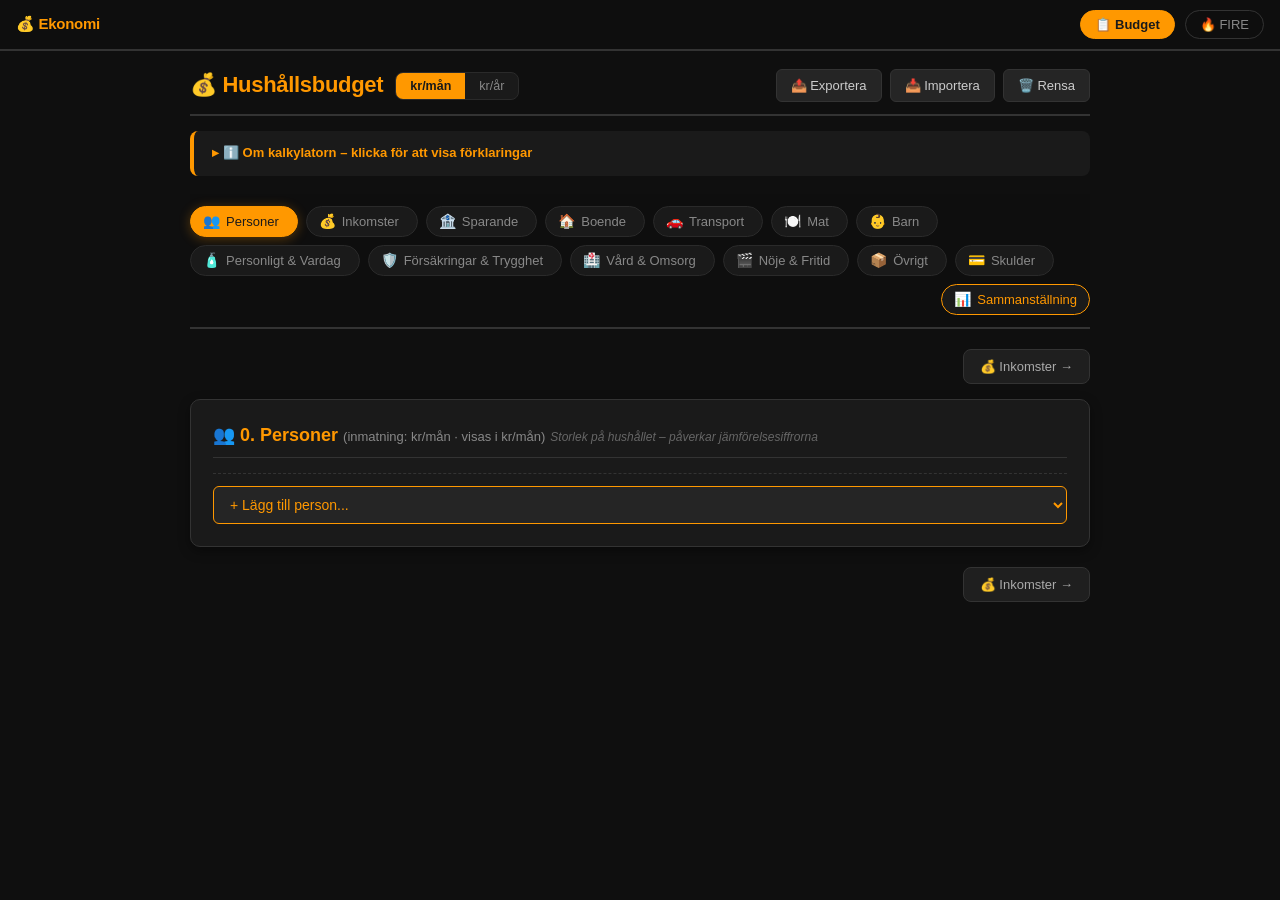
<file: index.html>
<!DOCTYPE html>
<html lang="sv">
<head>
  <meta charset="UTF-8">
  <meta name="viewport" content="width=device-width, initial-scale=1.0">
  
  <!-- Omdirigering till Budget-appen -->
  <meta http-equiv="refresh" content="0; url=./budget/budget.html">
  
  <!-- PWA-inställningar -->
  <link rel="manifest" href="./manifest.json">
  <meta name="theme-color" content="#ff9800">
  
  <!-- Ikoner -->
  <link rel="icon" type="image/png" sizes="192x192" href="./icon/icon-192.png">
  <link rel="icon" type="image/png" sizes="512x512" href="./icon/icon-512.png">
  <link rel="apple-touch-icon" sizes="192x192" href="./icon/icon-192.png">
  
  <title>Ekonomi – laddar...</title>
</head>
<body style="background:#0f0f0f; color:#e0e0e0; font-family:system-ui; text-align:center; padding:60px 20px;">
  <p>Laddar Ekonomi-appen...</p>
  <p style="color:#888; font-size:14px;">
    Om inget händer: <a href="./budget/budget.html">öppna Budget</a>
    eller <a href="./fire/fire.html">öppna FIRE</a>.
  </p>
</body>
</html>
</file>
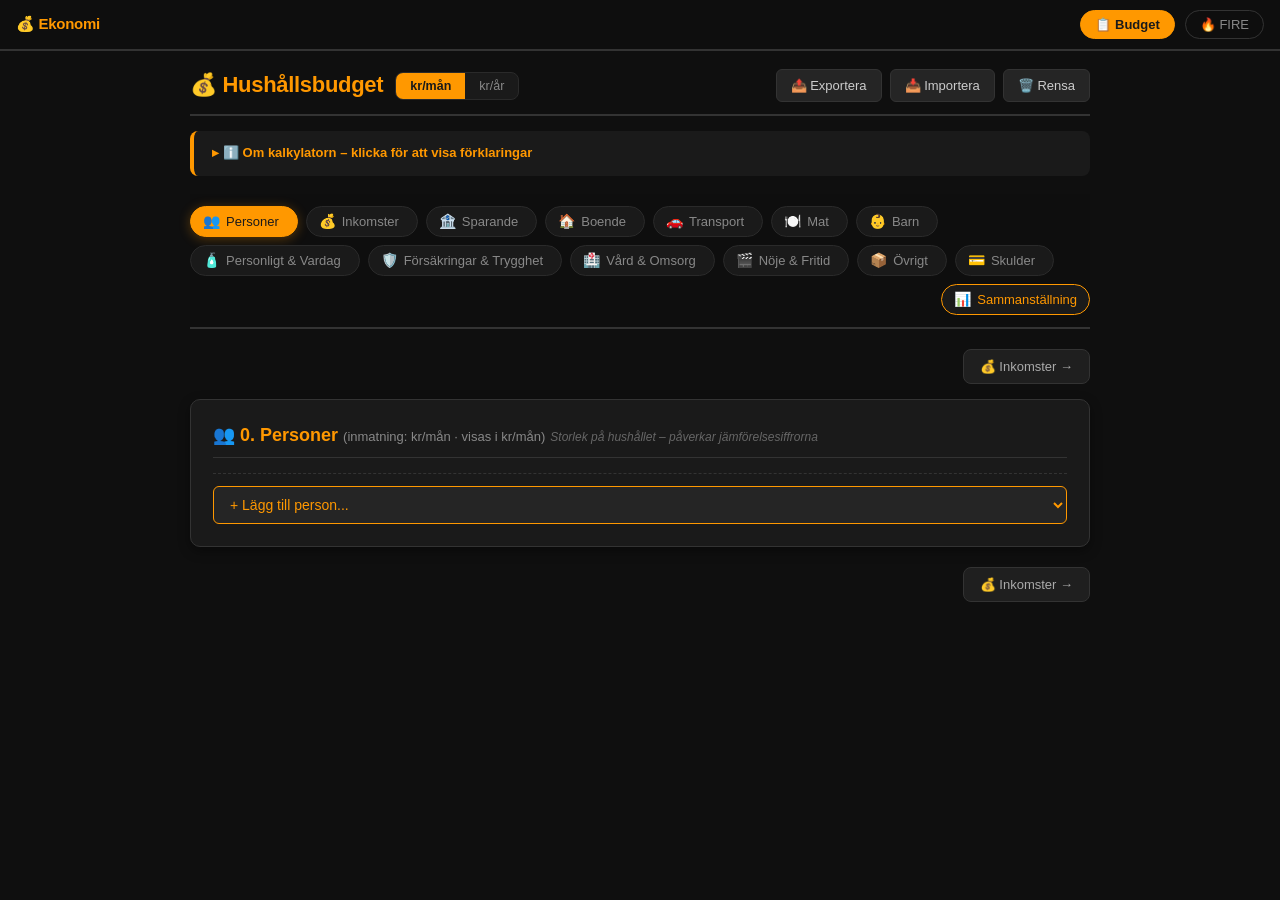
<file: budget/budget.html>
<!DOCTYPE html>
<html lang="sv">
<head>
<meta charset="UTF-8">
<meta name="viewport" content="width=device-width, initial-scale=1.0, viewport-fit=cover">
<title>Budget – Din ekonomiska översikt</title>
<link rel="stylesheet" href="../shared/style.css">

<!-- ─── PWA ─── -->
<link rel="manifest" href="../manifest.json">
<meta name="theme-color" content="#0f0f0f">
<meta name="description" content="Svensk budgetapp med korsvisa sammanställningar, buffertkoll och jämförelse mot SCB, Konsumentverket och Swedbank.">

<!-- ─── Ikoner ─── -->
<link rel="icon" type="image/png" sizes="192x192" href="../icon/icon-192.png">
<link rel="icon" type="image/png" sizes="512x512" href="../icon/icon-512.png">
<link rel="apple-touch-icon" sizes="192x192" href="../icon/icon-192.png">

<!-- ─── iOS-specifikt ─── -->
<meta name="apple-mobile-web-app-capable" content="yes">
<meta name="apple-mobile-web-app-status-bar-style" content="black-translucent">
<meta name="apple-mobile-web-app-title" content="Budget">
<meta name="mobile-web-app-capable" content="yes">

<!-- ─── Misc ─── -->
<meta name="format-detection" content="telephone=no">
</head>
<body>
<div class="save-badge" id="save-badge">💾 Sparat</div>

<div class="container">
  <div class="toolbar">
    <div style="display:flex; align-items:center; gap:12px; flex-wrap:wrap;">
      <span class="toolbar-title">💰 Hushållsbudget</span>
      <div class="view-toggle" id="view-toggle">
        <button data-view-mode="month" class="active" title="Visa belopp per månad">kr/mån</button>
        <button data-view-mode="year" title="Visa belopp per år">kr/år</button>
      </div>
    </div>
    <div style="display:flex; gap:8px;">
      <button class="toolbar-btn" id="export-btn" title="Ladda ner som JSON-fil">📤 Exportera</button>
      <button class="toolbar-btn" id="import-btn" title="Ladda upp sparad JSON-fil">📥 Importera</button>
      <button class="toolbar-btn danger" id="clear-btn" title="Rensa all sparad data">🗑️ Rensa</button>
    </div>
  </div>

<!-- Hopfällbar info-ruta -->
<details class="info-box">
  <summary>ℹ️ Om kalkylatorn – klicka för att visa förklaringar</summary>
  <div class="info-content">
    <strong style="color: #ff9800;">ℹ️ SÅ FUNGERAR APPEN</strong><br>
    • <strong>Flikar:</strong> Varje kategori har en egen flik. Fyll bara i det som gäller ditt hushåll – tomma fält räknas inte med.<br>
    • <strong>Inkomster:</strong> Ange lön i brutto eller netto. Skattesatsen är en uppskattning – justera vid behov.<br>
    • <strong>Boende &amp; bolån:</strong> Bolån hanteras under 💳 Skulder. Ränta och amortering räknas automatiskt in i boendekostnaden.<br>
    • <strong>Barn:</strong> Ange barnets andel av mat och boende i %. Jämförs mot Swedbanks siffror baserat på ålder.<br>
    • <strong>Buffert:</strong> Nuvarande saldo (inte månadssparande). Visas överst i Sparande-fliken.<br>
    • <strong>Korsvisa sammanställningar:</strong> Försäkringar, bilkostnader och abonnemang samlas automatiskt från alla flikar.<br>
    • <strong>Jämförelser:</strong> Din fördelning jämförs mot SCB, Konsumentverket och Swedbank. Källor är klickbara.<br>
    • <strong>Årsvy:</strong> Växla mellan kr/mån och kr/år i verktygsraden. Inmatning sker alltid i kr/mån.<br>
    • <strong>Din data:</strong> Allt sparas lokalt i webbläsaren. Inget skickas någonstans. Använd 📤 Exportera för backup.
  </div>
</details>

  <nav class="section-nav" id="section-nav"></nav>
  <div id="budget-container"></div>
</div>

<script src="../shared/viewbar.js"></script>
<script src="../shared/ageCurve.js"></script>
<script src="data.js"></script>
<script src="calculator.js"></script>
<script src="storage.js"></script>
<script src="render.js"></script>
<script src="summary.js"></script>
<script>
  // ── Initiering ──
  document.getElementById('export-btn').addEventListener('click', exportToFile);
  document.getElementById('import-btn').addEventListener('click', importFromFile);
  document.getElementById('clear-btn').addEventListener('click', clearState);
  loadState();
  renderApp();
  buildViewbar('budget');

  // ── Service Worker ──
  if ('serviceWorker' in navigator) {
    window.addEventListener('load', () => {
      navigator.serviceWorker.register('../sw.js')
        .then((reg) => console.log('[PWA] Service Worker registrerad:', reg.scope))
        .catch((err) => console.warn('[PWA] SW-registrering misslyckades:', err));
    });
  }
</script>
</body>
</html>
</file>
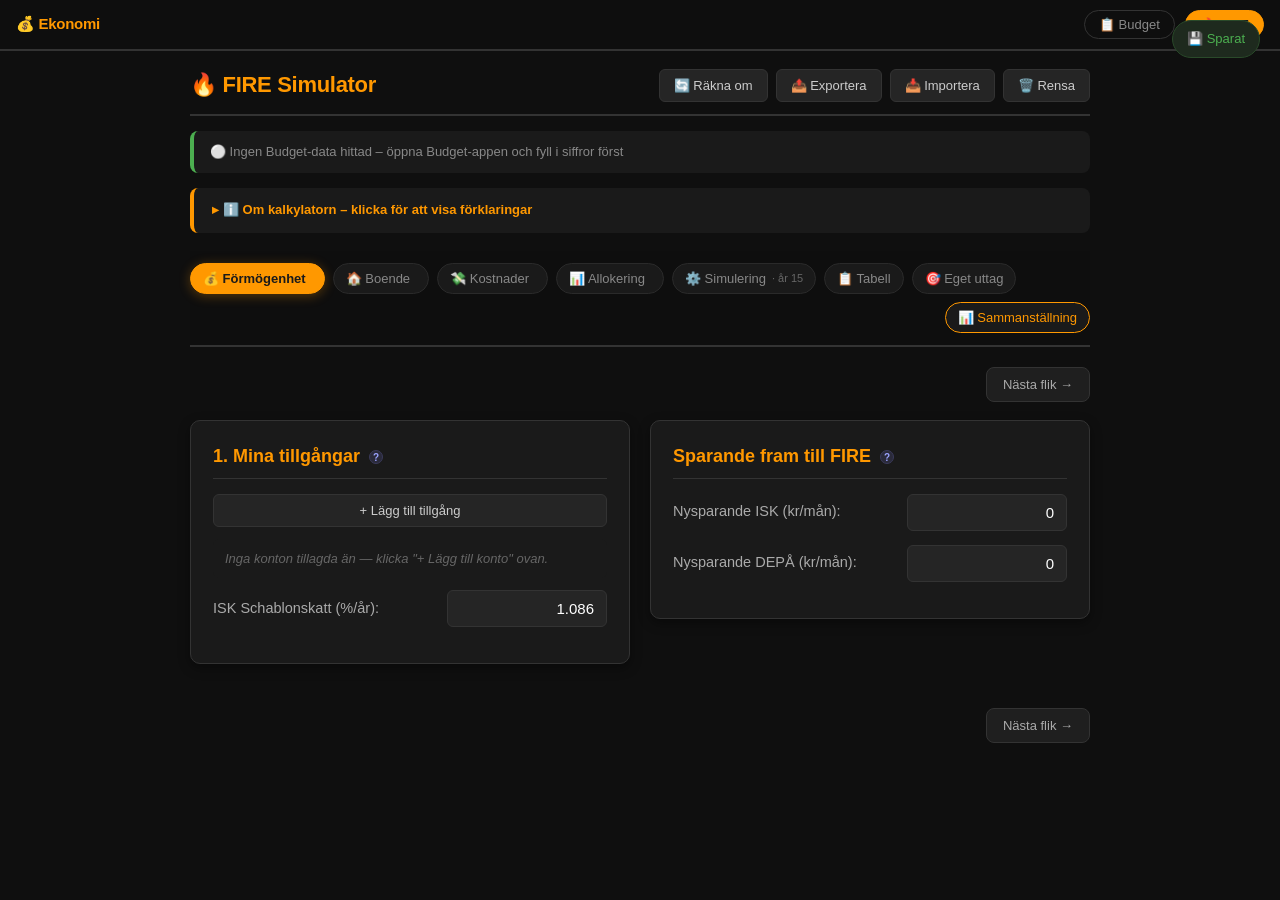
<file: fire/fire.html>
<!DOCTYPE html>
<html lang="sv">
<head>
    <meta charset="UTF-8">
    <meta name="viewport" content="width=device-width, initial-scale=1.0">
    <title>FIRE Simulator – Dynamisk Ackumuleringsmodell</title>
	<link rel="stylesheet" href="../shared/style.css">
    <link rel="manifest" href="../manifest.json">
    <meta name="theme-color" content="#ff9800">
    <meta name="description" content="Svensk FIRE-kalkylator med ISK/Depå-skatt, Monte Carlo och amorteringskrav">
    <link rel="icon" type="image/png" sizes="192x192" href="../icon/icon-192.png">
	<link rel="icon" type="image/png" sizes="512x512" href="../icon/icon-512.png">
	<link rel="apple-touch-icon" sizes="192x192" href="../icon/icon-192.png">
    <meta name="mobile-web-app-capable" content="yes">
    <meta name="apple-mobile-web-app-capable" content="yes">
    <meta name="apple-mobile-web-app-status-bar-style" content="black-translucent">
    <meta name="apple-mobile-web-app-title" content="FIRE Sim">
    <meta name="format-detection" content="telephone=no">
</head>
<body>
<div class="save-badge" id="save-badge">💾 Sparat</div>

<div class="container">

    <!-- ═══════════ TOOLBAR ═══════════ -->
    <div class="toolbar">
        <h1 class="toolbar-title">🔥 FIRE Simulator</h1>
        <div class="toolbar-actions">
            <button id="refresh-btn" class="toolbar-btn" title="Räkna om alla beräkningar">🔄 Räkna om</button>
            <button id="export-btn" class="toolbar-btn" title="Ladda ner som JSON-fil">📤 Exportera</button>
            <button id="import-btn" class="toolbar-btn" title="Ladda upp sparad JSON-fil">📥 Importera</button>
            <button id="reset-btn" class="toolbar-btn danger" title="Rensa all sparad data">🗑️ Rensa</button>
        </div>
    </div>

    <!-- Bridge-status (Budget → FIRE) -->
<div id="bridge-bar" class="bridge-bar"></div>

<!-- Hopfällbar info-ruta -->
<details class="info-box">
        <summary>ℹ️ Om kalkylatorn – klicka för att visa förklaringar</summary>
        <div class="info-content">
            <strong style="color: #ff9800;">ℹ️ OM KALKYLATORN</strong><br>
            • <strong>ISK-skatt:</strong> Årlig schablonskatt (procentsatsen du själv anger) på hela ISK-värdet. Skatten dras en gång per år från ISK-kontot.<br>
            • <strong>Depåskatt:</strong> 30% vinstskatt vid försäljning. Kalkylatorn använder ditt angivna <strong>Depå Inköpspris</strong> för att beräkna vinsten. Vid uttag säljs proportionerligt av innehavet – det vill säga samma andel av dina ursprungliga inköp säljs som andelen av totala värdet du tar ut. Detta kallas genomsnittsmetoden och är den metod Skatteverket godkänner när man inte kan spåra exakt vilka inköp som sålts (FIFO).<br>
            • <strong>Uttagsfördelning i FIRE:</strong> När uttag börjar sker de <strong>proportionerligt mot kontornas aktuella saldo</strong> – inte 50/50. Om ISK är 60 % och Depå 40 % av portföljen vid FIRE, tas 60 % av uttagsbehovet från ISK och 40 % från Depå. Fördelningen räknas om varje år baserat på saldona.<br>
            • <strong>Inkludera husets nettoegendom:</strong> När den är ikryssad visas husets värde (efter skulder) i din totala förmögenhet. ⚠️ <strong>OBS!</strong> Huset påverkar INTE ditt FIRE-uttag – du kan inte leva på huset. Det visas endast för att ge en komplett bild av din totala förmögenhet. Uttagen baseras enbart på din portfölj (ISK + Depå).<br>
            • <strong>Amortering:</strong> Du kan välja mellan två lägen:<br>
            &nbsp;&nbsp;&nbsp;➜ <span style="color:#4caf50;">Fast amortering (standard):</span> Använder den månadsamortering du själv fyllt i. Samma belopp amorteras varje månad under hela simuleringen.<br>
            &nbsp;&nbsp;&nbsp;➜ <span style="color:#ffaa44;">Svenska amorteringskrav (bocka i):</span> Amorteringen styrs automatiskt av belåningsgraden enligt Finansinspektionens regler:<br>
            &nbsp;&nbsp;&nbsp;&nbsp;&nbsp;&nbsp;🔹 Lån över 70% av bostadens värde: <strong>2%</strong> av lånebeloppet per år<br>
            &nbsp;&nbsp;&nbsp;&nbsp;&nbsp;&nbsp;🔹 Lån mellan 50-70%: <strong>1%</strong> av lånebeloppet per år<br>
            &nbsp;&nbsp;&nbsp;&nbsp;&nbsp;&nbsp;🔹 Lån under 50%: <strong>0%</strong> (inget lagstadgat krav)<br>
            • <strong>Avkastningsmodell:</strong> Den deterministiska simuleringen använder <strong>medelvärdet</strong> mellan aritmetisk och geometrisk avkastning. Geometrisk avkastning (μ − σ²/2) är den realistiska medianbanan över tid vid sammansatt tillväxt, men blir för konservativ för portföljer med hög volatilitet. Medelvärdet ger en balanserad uppskattning. I portföljsammanställningen visas både aritmetisk och geometrisk i parentes.<br>
            • <strong>Monte Carlo:</strong> Simulerar upp till <strong>200 framtida scenarier</strong> (50 om svenska amorteringskrav är aktiverat). <strong>Så här räknas resultatet fram:</strong><br>
            &nbsp;&nbsp;&nbsp;➜ Varje simulering körs år för år. ISK och Depå använder <strong>samma marknadsfaktor</strong> varje år – i ett bra år går båda upp, i ett dåligt år går båda ner.<br>
            &nbsp;&nbsp;&nbsp;➜ Efter alla simuleringar sorteras de per år och de <strong>10 % lägsta + 10 % högsta</strong> kastas bort. Medelvärdet av de mittersta <strong>80 %</strong> används som årets värde.<br>
            &nbsp;&nbsp;&nbsp;➜ ISK, Depå och deras kostnadsbas hämtas från <strong>exakt samma simuleringar</strong> som valdes för totalen. Detta garanterar att <strong>ISK + Depå = Total</strong> för varje år.<br>
            &nbsp;&nbsp;&nbsp;➜ Resultatet är en <strong>jämn, representativ bana</strong> som ligger nära medianen. Tabellen visar alltså inte en enskild slumpmässig simulering, utan ett trimmat genomsnitt över många scenarier.<br>
            • <strong>FIRE-start:</strong> Året du anger under "Byte till FIRE efter år". Då slutar sparandet och uttagen börjar baserat på dina levnadskostnader + ränta + amortering + skatt. <strong>Portföljens allokering är densamma före och efter FIRE</strong> – du behåller samma fördelning mellan tillgångar i båda faserna.<br>
            • <strong>Uttagsfrekvens:</strong> Tabellens sista kolumn visar uttaget som procent av portföljvärdet vid årets början. <span style="color:#4caf50;">≤ 4,5 % = hållbart enligt 4%-regeln</span>, <span style="color:#ffaa44;">4,5–6 % = kräver högre avkastning</span>, <span style="color:#ff6b6b;">&gt; 6 % = riskabelt</span>.<br>
            • <strong>Nominella vs reala belopp:</strong> Kassaflödesboxen visar belopp i <strong>nominella</strong> kronor (faktiska kronor vid den tidpunkten) med <strong>reala</strong> belopp i parentes (dagens köpkraft). I tabellen visas portföljvärde och total förmögenhet i <strong>reala</strong> kronor, medan återstående lån och årlig belastning visas i <strong>nominella</strong> kronor.
        </div>
    </details>

    <!-- Sticky flik-navigation -->
    <nav class="section-nav" id="section-nav" aria-label="Sektioner">
		<button class="nav-pill active" data-tab="formogenhet">💰 Förmögenhet</button>
		<button class="nav-pill" data-tab="boende">🏠 Boende</button>
		<button class="nav-pill" data-tab="kostnader">💸 Kostnader</button>
		<button class="nav-pill" data-tab="allokering">📊 Allokering</button>
		<button class="nav-pill" data-tab="simulering">⚙️ Simulering</button>
		<button class="nav-pill" data-tab="tabell">📋 Tabell</button>
        <button class="nav-pill" data-tab="eget-uttag">🎯 Eget uttag</button>
        <button class="nav-pill summary-pill" data-tab="sammanstallning">📊 Sammanställning</button>
	</nav>

    <main class="tab-content">

        <!-- ═══════════ FLIK: FÖRMÖGENHET ═══════════ -->
        <section class="tab-panel active" id="tab-formogenhet">
            <div class="section-nav-buttons top">
                <span></span>
                <button class="section-nav-btn" data-nav="next">Nästa flik →</button>
            </div>

            <div class="card-grid two-col">
<div class="card">
    <h2>1. Mina tillgångar <span class="q-icon" data-tooltip-field="accounts">?</span></h2>

    <div class="accounts-list" id="accounts-list"></div>

    <button type="button" class="toolbar-btn" id="add-account-btn" style="width:100%; margin-bottom:12px;">+ Lägg till tillgång</button>

    <div id="accounts-summary" style="margin-bottom:12px; padding:10px 12px; background:#1a1a1a; border-radius:6px;"></div>

    <div class="form-group"><label>ISK Schablonskatt (%/år):</label><input type="text" inputmode="decimal" id="isk-tax" value="1.086"></div>

    <!-- Dolda fält – dessa läses av FireCalc -->
    <input type="hidden" id="isk-balance" value="0">
    <input type="hidden" id="depa-value" value="0">
    <input type="hidden" id="depa-cost" value="0">
    <input type="hidden" id="other-assets" value="0">
</div>
                <div class="card">
                    <h2>Sparande fram till FIRE <span class="q-icon" data-tooltip-field="save-isk">?</span></h2>
                    <div class="form-group"><label>Nysparande ISK (kr/mån):</label><input type="text" inputmode="decimal" id="save-isk" value="0"></div>
                    <div class="form-group"><label>Nysparande DEPÅ (kr/mån):</label><input type="text" inputmode="decimal" id="save-depa" value="0"></div>
                </div>
            </div>

            <div class="section-nav-buttons bottom">
                <span></span>
                <button class="section-nav-btn" data-nav="next">Nästa flik →</button>
            </div>
        </section>

        <!-- ═══════════ FLIK: BOENDE ═══════════ -->
        <section class="tab-panel" id="tab-boende">
            <div class="section-nav-buttons top">
                <button class="section-nav-btn" data-nav="prev">← Föregående flik</button>
                <button class="section-nav-btn" data-nav="next">Nästa flik →</button>
            </div>

            <div class="card">
                <h2>2. Boende <span class="q-icon" data-tooltip-field="mortgage-debt">?</span></h2>
                <div class="form-group"><label>Husets marknadsvärde (kr):</label><input type="text" inputmode="decimal" id="house-value" value="0"></div>
                <div class="form-group"><label>Bolåneskuld (kr):</label><input type="text" inputmode="decimal" id="mortgage-debt" value="0"></div>
                <div class="form-group"><label>Räntesats (%):</label><input type="text" inputmode="decimal" id="interest-rate" value="3.5"></div>
                <div class="form-group"><label>Månadsamortering (kr/mån):</label><input type="text" inputmode="decimal" id="amortization" value="0"></div>
                <div class="form-group"><label>Förväntad husvärdeökning (%/år):</label><input type="text" inputmode="decimal" id="house-appreciation" value="1.0"></div>
            </div>

            <div class="section-nav-buttons bottom">
                <button class="section-nav-btn" data-nav="prev">← Föregående flik</button>
                <button class="section-nav-btn" data-nav="next">Nästa flik →</button>
            </div>
        </section>

        <!-- ═══════════ FLIK: KOSTNADER ═══════════ -->
        <section class="tab-panel" id="tab-kostnader">
            <div class="section-nav-buttons top">
                <button class="section-nav-btn" data-nav="prev">← Föregående flik</button>
                <button class="section-nav-btn" data-nav="next">Nästa flik →</button>
            </div>

            <div class="card">
                <h2>3. Månadskostnader</h2>
                <div class="form-group"><label>Fasta kostnader (kr/mån) <span class="q-icon" data-tooltip-field="fixed-costs">?</span>:</label><input type="text" inputmode="decimal" id="fixed-costs" value="0"></div>
                <div class="form-group"><label>Rörliga kostnader (kr/mån) <span class="q-icon" data-tooltip-field="variable-costs">?</span>:</label><input type="text" inputmode="decimal" id="variable-costs" value="0"></div>
                <div class="form-group"><label>Husdrift (kr/mån) <span class="q-icon" data-tooltip-field="house-upkeep">?</span>:</label>	<input type="text" inputmode="decimal" id="house-upkeep" value="0"></div>
				<div class="form-group"><label>Övrigt (kr/mån):</label><input type="text" inputmode="decimal" id="other-costs" value="0"></div>
                <div class="form-group"><label>Inflation (%/år):</label><input type="text" inputmode="decimal" id="inflation" value="2.5"></div>
            </div>

            <div class="section-nav-buttons bottom">
                <button class="section-nav-btn" data-nav="prev">← Föregående flik</button>
                <button class="section-nav-btn" data-nav="next">Nästa flik →</button>
            </div>
        </section>

        <!-- ═══════════ FLIK: ALLOKERING ═══════════ -->
        <section class="tab-panel" id="tab-allokering">
            <div class="section-nav-buttons top">
                <button class="section-nav-btn" data-nav="prev">← Föregående flik</button>
                <button class="section-nav-btn" data-nav="next">Nästa flik →</button>
            </div>

            <section class="card tall-card" id="allocation-card">
                <h2>4. Tillgångsallokering</h2>
                <!-- renderAssets() fyller denna -->
            </section>

            <div class="section-nav-buttons bottom">
                <button class="section-nav-btn" data-nav="prev">← Föregående flik</button>
                <button class="section-nav-btn" data-nav="next">Nästa flik →</button>
            </div>
        </section>

        <!-- ═══════════ FLIK: SIMULERING ═══════════ -->
        <section class="tab-panel" id="tab-simulering">
            <div class="section-nav-buttons top">
                <button class="section-nav-btn" data-nav="prev">← Föregående flik</button>
                <button class="section-nav-btn" data-nav="next">Nästa flik →</button>
            </div>

            <section class="card" id="simulation-settings-card">
                <h2>Simuleringsinställningar</h2>
                <div class="form-group">
                    <label>Antal år att simulera totalt:</label>
                    <input type="text" inputmode="numeric" id="sim-years" value="35" style="width:140px;">
                </div>
                <div class="form-group">
                    <label>Byte till FIRE efter år:</label>
                    <input type="text" inputmode="numeric" id="fire-start-year" value="15" style="width:140px;">
                </div>

                <div class="checkbox-orange">
                    <label><input type="checkbox" id="include-house" checked> Inkludera husets nettoegendom</label>
                </div>
                <div class="checkbox-orange">
                    <label><input type="checkbox" id="monte-carlo"> Aktivera Monte Carlo (<span id="mc-count">200</span> simuleringar)</label>
                </div>
                <div class="checkbox-orange">
                    <label><input type="checkbox" id="amortization-rules"> Svenska amorteringskrav (1-2% baserat på belåningsgrad)</label>
                </div>
				
				<div class="form-group">
					<label>Uttagsstrategi:</label>
					<select id="withdrawal-strategy" style="width:220px;">
						<option value="proportional">Proportionerligt (ISK + Depå)</option>
						<option value="depa_first">Töm Depå först</option>
					</select>
				</div>
            </section>

            <div class="section-nav-buttons bottom">
                <button class="section-nav-btn" data-nav="prev">← Föregående flik</button>
                <button class="section-nav-btn" data-nav="next">Nästa flik →</button>
            </div>
        </section>


        <!-- ═══════════ FLIK: RESULTAT ═══════════ -->
        <section class="tab-panel" id="tab-tabell">
            <div class="section-nav-buttons top">
                <button class="section-nav-btn" data-nav="prev">← Föregående flik</button>
                <button class="section-nav-btn" data-nav="next">Nästa flik →</button>
            </div>

            <section class="card" id="fire-table-card">
    <h2>Simuleringsresultat</h2>
    <div id="fire-table-summary" style="margin-bottom:16px; padding:14px 16px; background:#1f1f1f; border-left:3px solid var(--accent); border-radius:6px;"></div>
    <div style="overflow-x:auto;">
                    <table id="fire-table">
                        <thead>
                            <tr>
                                <th>År</th>
                                <th>Fas</th>
                                <th>Portföljvärde (real)</th>
                                <th>Total Förmögenhet (real)</th>
                                <th>Återstående Lån</th>
                                <th>Årlig belastning<br><span style="font-size:10px; color:#888;">(uttag + skatt, nominellt)</span></th>
                                <th>Uttagsfrekvens<br><span style="font-size:10px; color:#888;">(uttag / portfölj)</span></th>
                            </tr>
                        </thead>
                        <tbody id="fire-table-body"></tbody>
                    </table>
                </div>
            </section>

            <div class="section-nav-buttons bottom">
                <button class="section-nav-btn" data-nav="prev">← Föregående flik</button>
                <button class="section-nav-btn" data-nav="next">Nästa flik →</button>
            </div>
        </section>


		        <!-- ═══════════ FLIK: EGET UTTAG ═══════════ -->
        <section class="tab-panel" id="tab-eget-uttag">
            <div class="section-nav-buttons top">
                <button class="section-nav-btn" data-nav="prev">← Föregående flik</button>
                <button class="section-nav-btn" data-nav="next">Nästa flik →</button>
            </div>

            <section class="card">
                <h2>🎯 Eget uttag — testa din egen plan</h2>
                <div style="color:#888; font-size:13px; margin-bottom:16px; line-height:1.6;">
                    Fristående what-if-kalkylator. Använder samma portfölj, allokering, skatter och avkastning som huvudkalkylen — men du bestämmer själv hur mycket du vill ta ut och när. Monte Carlo används inte här; tabellen visar en deterministisk bana.
                </div>
                <div class="form-group">
                    <label>Uttag per år (dagens köpkraft):</label>
                    <input type="text" inputmode="decimal" id="cg-amount" value="0" placeholder="t.ex. 300000">
                </div>
                <div class="form-group">
                    <label>Börja ta ut om (antal år från idag):</label>
                    <input type="text" inputmode="numeric" id="cg-start-year" value="15" placeholder="t.ex. 15">
                </div>
                <div id="cg-summary" style="margin-top:16px; padding:14px 16px; background:#1f1f1f; border-left:3px solid var(--accent); border-radius:6px;"></div>
            </section>

            <section class="card" id="cg-table-card">
                <h2>Simulering med eget uttag</h2>
                <div style="overflow-x:auto;">
                    <table id="cg-table">
                        <thead>
                            <tr>
                                <th>År</th>
                                <th>Fas</th>
                                <th>Portföljvärde (real)</th>
                                <th>Total Förmögenhet (real)</th>
                                <th>Återstående Lån</th>
                                <th>Årlig belastning<br><span style="font-size:10px; color:#888;">(uttag, nominellt)</span></th>
                                <th>Uttagsfrekvens<br><span style="font-size:10px; color:#888;">(uttag / portfölj)</span></th>
                            </tr>
                        </thead>
                        <tbody id="cg-table-body"></tbody>
                    </table>
                </div>
            </section>

            <div class="section-nav-buttons bottom">
                <button class="section-nav-btn" data-nav="prev">← Föregående flik</button>
                <button class="section-nav-btn" data-nav="next">Nästa flik →</button>
            </div>
        </section>



        <!-- ═══════════ FLIK: SAMMANSTÄLLNING ═══════════ -->
        <section class="tab-panel" id="tab-sammanstallning">
    <div class="section-nav-buttons top">
        <button class="section-nav-btn" data-nav="prev">← Föregående flik</button>
        <span></span>
    </div>

    <!-- 1. Portföljsammanställning -->
    <section class="card summary-card" id="portfolio-summary-card">
        <h2>📊 Portföljsammanställning</h2>
        <div class="summary-section">
            <div class="summary-heading">📈 VIKTAD AVKASTNING</div>
            <div class="summary-row">Viktad avkastning ISK: <span id="yield-spar-isk" class="green">0%</span></div>
            <div class="summary-row">Viktad avkastning Depå: <span id="yield-spar-depa" class="green">0%</span></div>
            <div class="summary-row">Viktad avkastning totalt: <span id="yield-total-spar" class="green">0%</span></div>
<div id="allocation-warning" style="display:none; margin-top:10px; padding:11px 14px; background:rgba(255,152,0,0.1); border-left:3px solid #ff9800; border-radius:6px; font-size:13px; line-height:1.55; color:#ffcc80;"></div>
<div style="font-size:12px; color:#888; margin-top:6px; line-height:1.5;">
    Simuleringen använder <strong>medelvärdet mellan aritmetisk och geometrisk avkastning</strong> som en balanserad uppskattning.
</div>
        </div>
<div class="summary-section">
    <div class="summary-heading">💰 FÖRMÖGENHETSÖVERSIKT</div>
    <div class="summary-row">Brutto marknadsvärde portfölj idag: <span id="portfolio-value">0 kr</span></div>
    <div class="summary-row">Eget kapital i huset idag: <span id="house-equity">0 kr</span></div>
    <div class="summary-row">Övriga tillgångar (bil, smycken m.m.): <span id="other-assets-display">0 kr</span></div>
    <div class="summary-row total-row"><strong>TOTAL FÖRMÖGENHET IDAG:</strong> <span id="total-assets" class="total">0 kr</span></div>
</div>
    </section>

    <!-- 2. Kassaflöde -->
    <section class="card" id="fire-cashflow-card">
    <h2 id="cashflow-heading">📈 Kassaflödesbehov per år under ÅR 1 i FIRE</h2>
    <div id="cashflow-content">Uppdateras automatiskt...</div>
</section>

    <!-- 3. Motivation -->
    <section class="card" id="motivation-card">
        <h2>💡 Din ekonomiska resa – motivation &amp; milstolpar</h2>
        <div id="motivation-cards"></div>
    </section>

    <div class="section-nav-buttons bottom">
        <button class="section-nav-btn" data-nav="prev">← Föregående flik</button>
        <span></span>
    </div>
</section>

    </main>
</div>

<script src="../shared/viewbar.js"></script>
<script src="../shared/ageCurve.js"></script>
<script src="../budget/data.js"></script>
<script src="assets_data.js"></script>
<script src="assets_manager.js"></script>
<script src="fire_calculator.js"></script>
<script src="fire_storage.js"></script>
<script src="fire_accounts.js"></script>
<script src="motivation.js"></script>
<script src="tabs.js"></script>
<script src="bridge.js"></script>
<script src="custom_goal.js"></script>
<script src="compare.js"></script>
<script src="compare_housing.js"></script>
<script src="compare_networth.js"></script>

<script>
    document.addEventListener('DOMContentLoaded', () => {
        buildViewbar('fire');
    });

    if ('serviceWorker' in navigator) {
        window.addEventListener('load', () => {
            navigator.serviceWorker.register('../sw.js')
                .then((reg) => console.log('SW registrerad:', reg.scope))
                .catch((err) => console.warn('SW-registrering misslyckades:', err));
        });
    }
</script>
</body>
</html>
</file>
<file: shared/style.css>
/* ════════════════════════════════════════════════════════════════════
   EKONOMI – gemensam stylesheet för Budget och FIRE
   ════════════════════════════════════════════════════════════════════
   En enda fil för hela appen. Innehåller:
     • Variabler, body, layout
     • Toolbar, viewbar, info-box, save-badge
     • Nav-pills och flik-system
     • Kort, formulär, fält, tabeller
     • Allt specifikt för Budget (item, buffert, jämförelser)
     • Allt specifikt för FIRE (allokering, motivation, kassaflöde)
   ════════════════════════════════════════════════════════════════════ */

/* ═══════════ VARIABLER ═══════════ */
:root {
  --bg: #0f0f0f;
  --card: #1a1a1a;
  --text: #e0e0e0;
  --muted: #aaa;
  --accent: #ff9800;
  --border: #333;
  --input-bg: #252525;
  --success: #4caf50;
  --danger: #ff6b6b;
}

* { box-sizing: border-box; }

body {
  font-family: -apple-system, BlinkMacSystemFont, "Segoe UI", Roboto, Arial, sans-serif;
  background-color: var(--bg);
  color: var(--text);
  margin: 0;
  padding: 20px;
  line-height: 1.5;
}

.container { max-width: 900px; margin: 0 auto; }

/* ═══════════ VIEWBAR (gemensam top-bar) ═══════════ */
.viewbar {
  position: sticky;
  top: 0;
  z-index: 500;
  display: flex;
  align-items: center;
  gap: 10px;
  padding: 10px 16px;
  margin: -20px -20px 18px -20px;
  background: rgba(15, 15, 15, 0.95);
  backdrop-filter: blur(10px);
  -webkit-backdrop-filter: blur(10px);
  border-bottom: 2px solid var(--border);
}
.viewbar-brand {
  color: var(--accent);
  font-weight: 700;
  font-size: 15px;
  margin-right: auto;
  letter-spacing: -0.3px;
}
.viewbar-tab {
  background: transparent;
  border: 1px solid var(--border);
  color: #888;
  padding: 6px 14px;
  border-radius: 20px;
  cursor: pointer;
  font-size: 13px;
  font-family: inherit;
  transition: all 0.15s;
  white-space: nowrap;
}
.viewbar-tab:hover { color: #ccc; border-color: #555; }
.viewbar-tab.active {
  background: var(--accent);
  color: #1a1a1a;
  border-color: var(--accent);
  font-weight: 600;
}

/* ═══════════ TOOLBAR ═══════════ */
.toolbar {
  display: flex;
  justify-content: space-between;
  align-items: center;
  gap: 10px;
  margin-bottom: 15px;
  flex-wrap: wrap;
  padding-bottom: 12px;
  border-bottom: 2px solid var(--border);
}
.toolbar-title {
  color: var(--accent);
  font-size: 22px;
  font-weight: 700;
  margin: 0;
  padding: 0;
  border: none;
  text-align: left;
  letter-spacing: -0.3px;
  flex: 0 0 auto;
  line-height: 1.2;
}
.toolbar-actions {
  display: flex;
  gap: 8px;
  flex-wrap: wrap;
  margin-left: auto;
}
.toolbar-btn {
  background: #252525;
  color: #ccc;
  border: 1px solid var(--border);
  padding: 8px 14px;
  border-radius: 6px;
  cursor: pointer;
  font-size: 13px;
  font-family: inherit;
  transition: all 0.15s;
  white-space: nowrap;
}
.toolbar-btn:hover {
  background: #333;
  border-color: var(--accent);
  color: var(--accent);
}
.toolbar-btn.danger:hover {
  border-color: var(--danger);
  color: var(--danger);
}

/* ═══════════ INFO-BOX ═══════════ */
.info-box {
  background: var(--card);
  border-left: 4px solid var(--accent);
  padding: 12px 18px;
  border-radius: 8px;
  margin-bottom: 18px;
  font-size: 13px;
  line-height: 1.6;
  color: #ccc;
}
.info-box summary {
  cursor: pointer;
  color: var(--accent);
  font-weight: bold;
  user-select: none;
  outline: none;
  list-style: none;
}
.info-box summary::-webkit-details-marker { display: none; }
.info-box summary::before {
  content: "▸ ";
  display: inline-block;
  transition: transform 0.2s;
  margin-right: 4px;
}
.info-box[open] summary::before { transform: rotate(90deg); }
.info-box summary:hover { color: #ffb74d; }
.info-content {
  margin-top: 14px;
  padding-top: 10px;
  border-top: 1px solid var(--border);
  animation: infoFadeIn 0.25s ease-in;
}
@keyframes infoFadeIn {
  from { opacity: 0; transform: translateY(-4px); }
  to   { opacity: 1; transform: translateY(0); }
}

/* ═══════════ SAVE-BADGE ═══════════ */
.save-badge {
  position: fixed;
  top: 20px;
  right: 20px;
  z-index: 1000;
  background: #1e2a1e;
  color: var(--success);
  border: 1px solid #2a4a2a;
  padding: 8px 14px;
  border-radius: 20px;
  font-size: 13px;
  opacity: 0;
  transition: opacity 0.3s;
  pointer-events: none;
}
.save-badge.visible { opacity: 1; }

/* ═══════════ NAV-PILLS ═══════════ */
.section-nav {
  position: relative;
  z-index: 10;
  display: flex;
  gap: 8px;
  padding: 12px 0;
  background: rgba(15, 15, 15, 0.9);
  backdrop-filter: blur(12px);
  -webkit-backdrop-filter: blur(12px);
  border-bottom: 2px solid var(--border);
  overflow-x: auto;
  flex-wrap: nowrap;
  scrollbar-width: thin;
  scrollbar-color: #333 transparent;
  margin-bottom: 20px;
}
.section-nav::-webkit-scrollbar { height: 4px; }
.section-nav::-webkit-scrollbar-thumb { background: #333; border-radius: 2px; }

@media (min-width: 900px) {
  .section-nav { flex-wrap: wrap; overflow-x: visible; }
}

.nav-pill {
  display: inline-flex;
  align-items: center;
  gap: 6px;
  background: #1a1a1a;
  border: 1px solid #2a2a2a;
  color: #888;
  padding: 7px 12px;
  border-radius: 20px;
  font-size: 13px;
  cursor: pointer;
  transition: all 0.15s;
  font-family: inherit;
  white-space: nowrap;
}
.nav-pill:hover {
  background: #252525;
  border-color: #444;
  color: #ccc;
}
.nav-pill.active {
  background: var(--accent);
  color: #1a1a1a;
  border-color: var(--accent);
  font-weight: 600;
  box-shadow: 0 2px 12px rgba(255, 152, 0, 0.3);
}
.nav-pill-emoji { font-size: 14px; line-height: 1; }
.nav-pill-label { font-weight: 500; }
.nav-pill.has-content .nav-pill-label { color: #ccc; }
.nav-pill.active .nav-pill-label { color: #1a1a1a; }

.nav-pill-sum,
.pill-sum {
  color: #666;
  font-size: 11px;
  font-weight: 400;
}
.nav-pill.has-content .nav-pill-sum,
.nav-pill.has-content .pill-sum { color: var(--success); }
.nav-pill.active .nav-pill-sum,
.nav-pill.active .pill-sum { color: rgba(0, 0, 0, 0.55); }
.nav-pill.active .pill-sum { opacity: 0.85; }

.summary-pill {
  margin-left: auto;
  border-color: var(--accent);
  color: var(--accent);
}
.summary-pill:hover { background: #2a1e0e; color: var(--accent); }
.summary-pill.active { background: var(--accent); color: #1a1a1a; }

/* ═══════════ PREV/NEXT-KNAPPAR ═══════════ */
.section-nav-buttons {
  display: flex;
  justify-content: space-between;
  margin: 15px 0;
  gap: 10px;
}
.section-nav-buttons.top    { margin-bottom: 18px; }
.section-nav-buttons.bottom { margin-top: 24px; margin-bottom: 0; }

.section-nav-btn {
  background: #1f1f1f;
  border: 1px solid var(--border);
  color: #aaa;
  padding: 9px 16px;
  border-radius: 8px;
  cursor: pointer;
  font-size: 13px;
  font-family: inherit;
  transition: all 0.15s;
  white-space: nowrap;
  overflow: hidden;
  text-overflow: ellipsis;
  max-width: 45%;
}
.section-nav-btn:hover {
  background: #2a2a2a;
  border-color: var(--accent);
  color: var(--accent);
}

/* ═══════════ KORT ═══════════ */
.card {
  background-color: var(--card);
  border: 1px solid var(--border);
  border-radius: 10px;
  padding: 22px;
  box-shadow: 0 4px 12px rgba(0, 0, 0, 0.4);
  margin-bottom: 20px;
}
.card:last-child { margin-bottom: 0; }

.card-grid {
  display: grid;
  grid-template-columns: 1fr;
  gap: 20px;
  align-items: start;
}
@media (min-width: 900px) {
  .card-grid.two-col { grid-template-columns: 1fr 1fr; }
}

.card h2 {
  margin: 0 0 15px 0;
  border-bottom: 1px solid var(--border);
  padding-bottom: 8px;
  font-size: 18px;
  color: var(--accent);
}
.card h2 .unit { color: #888; font-size: 13px; font-weight: 400; }
.card h2 .hint { color: #666; font-size: 12px; font-weight: 400; font-style: italic; }

/* FIRE:s h2 (i fristående kort utanför .card ärver denna) */
h2 {
  color: var(--text);
  margin: 0 0 18px 0;
  font-size: 19px;
  border-bottom: 1px solid var(--border);
  padding-bottom: 8px;
}

.tall-card { flex: 1; display: flex; flex-direction: column; }

/* ═══════════ FÄLT (Budget-stil) ═══════════ */
.field {
  display: flex;
  justify-content: space-between;
  align-items: center;
  padding: 7px 0;
  gap: 10px;
  flex-wrap: wrap;
}
.field label {
  color: var(--muted);
  flex: 1;
  min-width: 180px;
  font-size: 14px;
}
.field input,
.field select {
  background: var(--input-bg);
  border: 1px solid var(--border);
  color: white;
  padding: 8px 12px;
  border-radius: 6px;
  width: 180px;
  text-align: right;
  font-size: 14px;
  font-family: inherit;
}
.field input[type=text] { text-align: right; }
.field input[readonly] {
  color: var(--success);
  font-weight: 600;
  background: #1e2a1e;
  border-color: #2a3a2a;
}
.field.checkbox-field input[type=checkbox] {
  width: auto;
  accent-color: var(--accent);
  transform: scale(1.2);
  cursor: pointer;
}
.field input.percent-input { color: #9ba3ff; }

.field.field-select select {
  text-align: left;
  cursor: pointer;
}
.field.field-select select:focus {
  outline: none;
  border-color: var(--accent);
}
.field.field-select select option {
  background: var(--input-bg);
  color: var(--text);
}

/* ═══════════ FORM-GROUP (FIRE-stil) ═══════════ */
.form-group {
  display: flex;
  justify-content: space-between;
  align-items: center;
  margin-bottom: 14px;
  flex-wrap: wrap;
  gap: 8px;
}
.form-group label { color: var(--muted); font-size: 14.5px; flex: 1; }
.form-group input:not([type="checkbox"]):not([type="hidden"]) {
  background-color: var(--input-bg);
  border: 1px solid var(--border);
  color: white;
  padding: 9px 12px;
  border-radius: 6px;
  width: 160px;
  text-align: right;
  font-size: 15px;
  font-family: inherit;
}
.form-group input:not([type="checkbox"]):not([type="hidden"]):focus {
  outline: none;
  border-color: var(--accent);
}

/* Select i form-group (t.ex. Uttagsstrategi i FIRE) */
.form-group select {
  background-color: var(--input-bg);
  border: 1px solid var(--border);
  color: white;
  padding: 9px 12px;
  border-radius: 6px;
  font-size: 15px;
  font-family: inherit;
  cursor: pointer;
  transition: border-color 0.15s;
}
.form-group select:focus {
  outline: none;
  border-color: var(--accent);
}
.form-group select option {
  background: var(--input-bg);
  color: var(--text);
}

.checkbox-orange {
  border: 2px solid var(--accent);
  border-radius: 8px;
  padding: 12px 16px;
  margin: 12px 0;
  background: rgba(255, 152, 0, 0.08);
}
.checkbox-orange label {
  display: flex;
  align-items: center;
  gap: 10px;
  cursor: pointer;
  font-weight: 500;
  font-size: 14px;
}

/* ═══════════ ITEMS (Budget) ═══════════ */
.item {
  background: #1f1f1f;
  border: 1px solid #2a2a2a;
  border-radius: 8px;
  padding: 12px;
  margin: 10px 0;
}
.item-header {
  display: flex;
  justify-content: space-between;
  align-items: center;
  margin-bottom: 8px;
}
.item-name { color: var(--accent); font-weight: 600; font-size: 14.5px; }
.remove-btn {
  background: transparent;
  border: 1px solid #444;
  color: #888;
  width: 26px;
  height: 26px;
  border-radius: 50%;
  cursor: pointer;
  font-size: 14px;
  line-height: 1;
}
.remove-btn:hover { border-color: var(--danger); color: var(--danger); }
.item-children { margin-left: 15px; padding-left: 15px; border-left: 2px solid #333; }
.item-add { margin-top: 8px; }
.add-row { margin-top: 12px; padding-top: 12px; border-top: 1px dashed #333; }
.add-row select {
  background: var(--input-bg);
  border: 1px solid var(--accent);
  color: var(--accent);
  padding: 9px 12px;
  border-radius: 6px;
  width: 100%;
  cursor: pointer;
  font-size: 14px;
  font-weight: 500;
}
.add-row select:hover { background: #252015; }
.info-text { color: #888; font-size: 13px; margin-top: 6px; font-style: italic; }

/* ═══════════ SAMMANSTÄLLNING (Budget) ═══════════ */
.summary {
  background: var(--card);
  border-left: 4px solid var(--accent);
  padding: 20px;
  border-radius: 8px;
}
.summary-card { border-left: 4px solid var(--accent); }

.summary-row {
  display: flex;
  justify-content: space-between;
  padding: 8px 0;
  font-size: 15px;
  gap: 12px;
  flex-wrap: wrap;
}

.big { font-size: 24px; font-weight: bold; color: var(--accent); }
.positive { color: var(--success); }
.negative { color: var(--danger); }

.section-sum {
  display: flex;
  justify-content: space-between;
  margin-top: 12px;
  padding-top: 10px;
  border-top: 1px solid var(--border);
  color: #888;
  font-size: 14px;
}
.section-sum strong { color: var(--accent); }

/* ═══════════ SAMMANSTÄLLNINGS-SEKTIONER (Budget) ═══════════ */
.summary-section {
  background: var(--card);
  border: 1px solid var(--border);
  border-radius: 12px;
  padding: 20px;
  margin-bottom: 20px;
}
.summary-section:last-child { margin-bottom: 0; }

.summary-heading {
  color: var(--accent);
  font-size: 15px;
  font-weight: 600;
  margin: 0 0 15px 0;
  padding: 0;
  border-top: none;
  letter-spacing: 0.3px;
}
.summary-sub {
  color: #666;
  font-size: 12px;
  padding-left: 8px;
  padding-top: 2px;
  padding-bottom: 2px;
}

/* ═══════════ HERO-SEKTION (Budget) ═══════════ */
.summary-hero {
  display: grid;
  grid-template-columns: repeat(auto-fit, minmax(140px, 1fr));
  gap: 12px;
  background: linear-gradient(135deg, #1f1f1f 0%, #252525 100%);
  border: 1px solid var(--border);
  border-radius: 12px;
  padding: 18px;
  margin-bottom: 20px;
}
@media (min-width: 601px) {
  .summary-hero { grid-template-columns: repeat(auto-fit, minmax(130px, 1fr)); }
}
.hero-item { text-align: center; }
.hero-label {
  color: #888;
  font-size: 11px;
  text-transform: uppercase;
  letter-spacing: 0.5px;
  margin-bottom: 6px;
}
.hero-value { font-size: 17px; font-weight: 600; color: #ddd; }
.hero-value.positive { color: var(--success); }
.hero-value.negative { color: var(--danger); }
.hero-big .hero-value { font-size: 26px; color: var(--accent); }

/* ═══════════ INSIKTSKORT ═══════════ */
.insights-grid {
  display: grid;
  grid-template-columns: repeat(auto-fit, minmax(280px, 1fr));
  gap: 12px;
  margin-bottom: 15px;
}
.insight-card {
  display: flex;
  gap: 12px;
  padding: 14px 16px;
  border-radius: 8px;
  border-left: 4px solid;
  background: var(--card);
}
.insight-ok { border-left-color: var(--success); }
.insight-warn { border-left-color: #ffaa44; }
.insight-bad { border-left-color: var(--danger); }
.insight-info { border-left-color: #5c6bff; }
.insight-accent  { border-left-color: #9c6bff; }
.insight-neutral { border-left-color: #888; }
.insight-calm    { border-left-color: #26a69a; }
.insight-icon { font-size: 24px; line-height: 1; }
.insight-body { flex: 1; }
.insight-title { color: #ddd; font-weight: 600; font-size: 14px; margin-bottom: 4px; }
.insight-text { color: #999; font-size: 13px; line-height: 1.5; }

/* ═══════════ KORSVISA KORT ═══════════ */
.cross-grid {
  display: grid;
  grid-template-columns: repeat(auto-fit, minmax(240px, 1fr));
  gap: 12px;
  margin-bottom: 15px;
}
.cross-card {
  display: flex;
  gap: 12px;
  padding: 14px 16px;
  background: var(--card);
  border: 1px solid #2a2a2a;
  border-radius: 8px;
}
.cross-icon { font-size: 24px; line-height: 1; }
.cross-content { flex: 1; }
.cross-label {
  color: #888;
  font-size: 11px;
  text-transform: uppercase;
  letter-spacing: 0.5px;
  margin-bottom: 4px;
}
.cross-value { color: var(--accent); font-size: 20px; font-weight: 600; }
.cross-desc { color: #666; font-size: 11.5px; margin-top: 4px; line-height: 1.4; }

/* ═══════════ JÄMFÖRELSETABELLER (Budget) ═══════════ */
.compare-table { width: 100%; border-collapse: collapse; margin-top: 10px; }
.compare-table th,
.compare-table td {
  padding: 8px 6px;
  text-align: right;
  border-bottom: 1px solid #2a2a2a;
  font-size: 13.5px;
}
.compare-table th { color: #888; font-weight: 500; font-size: 12px; text-align: right; }
.compare-table td:first-child,
.compare-table th:first-child { text-align: left; color: #ccc; }
.compare-table .bar { display: inline-block; height: 8px; border-radius: 4px; vertical-align: middle; }
.compare-table .bar-ok { background: #4caf50; }
.compare-table .bar-warn { background: #ffaa44; }
.compare-table .bar-high { background: #ff6b6b; }
.compare-table .src-col { text-align: center; width: 30px; }
.compare-note { color: #666; font-size: 11.5px; margin-top: 10px; line-height: 1.5; }

.section-compare { width: 100%; border-collapse: collapse; margin-top: 10px; }
.section-compare td { padding: 6px 8px; font-size: 13px; border-bottom: 1px solid #1e1e1e; }
.section-compare td:first-child { color: #ccc; }
.section-compare td:nth-child(2),
.section-compare td:nth-child(3) { text-align: right; color: #aaa; white-space: nowrap; }
.section-compare td:last-child { text-align: center; width: 30px; }

.barn-compare { width: 100%; border-collapse: collapse; margin-top: 10px; }
.barn-compare td { padding: 7px 6px; font-size: 13.5px; border-bottom: 1px solid #1e1e1e; }
.barn-compare td:first-child { color: #ccc; width: auto; }
.barn-compare td:nth-child(2) { text-align: right; width: 110px; color: var(--accent); font-weight: 500; }
.barn-compare td:nth-child(3) { color: #666; font-size: 11.5px; padding-left: 12px; font-style: italic; }
.barn-compare tr.total-row td {
  border-top: 2px solid var(--accent);
  border-bottom: none;
  padding-top: 12px;
  font-weight: bold;
  font-size: 14.5px;
}
.barn-compare tr.total-row td:nth-child(2) { color: var(--accent); font-size: 16px; }

/* ═══════════ PER-BARN BOX ═══════════ */
.per-barn-box {
  margin-top: 15px;
  padding: 12px 15px;
  background: var(--card);
  border-left: 3px solid #5c6bff;
  border-radius: 6px;
  font-size: 13px;
}
.per-barn-box .title {
  color: #9ba3ff;
  font-weight: 600;
  margin-bottom: 8px;
  font-size: 12.5px;
  letter-spacing: 0.5px;
}
.per-barn-row { display: flex; justify-content: space-between; padding: 4px 0; color: #aaa; }
.per-barn-row span:last-child { color: #ddd; }

/* ═══════════ INFO- OCH KÄLLIKONER ═══════════ */
.src-icon,
.q-icon {
  display: inline-block;
  width: 14px;
  height: 14px;
  border-radius: 50%;
  font-size: 10px;
  text-align: center;
  line-height: 14px;
  cursor: help;
  position: relative;
  margin-left: 4px;
  vertical-align: middle;
}
.src-icon { background: #333; color: #888; }
.src-icon:hover { background: var(--accent); color: #000; }
.q-icon { background: #2a2a3a; color: #9ba3ff; border: 1px solid #3a3a5a; }
.q-icon:hover { background: #5c6bff; color: #fff; border-color: #5c6bff; }
.src-icon::after,
.q-icon::after {
  content: attr(data-source);
  position: absolute;
  bottom: 100%;
  left: 50%;
  transform: translateX(-50%);
  background: #2a2a2a;
  color: #ddd;
  border: 1px solid #444;
  padding: 8px 12px;
  border-radius: 6px;
  font-size: 11.5px;
  white-space: pre-line;
  width: 320px;
  text-align: left;
  opacity: 0;
  pointer-events: none;
  transition: opacity 0.2s;
  z-index: 9999;
  margin-bottom: 6px;
  line-height: 1.55;
  box-shadow: 0 4px 12px rgba(0,0,0,0.6);
}
.q-icon::after { background: #1e1e2e; border-color: #3a3a5a; color: #dde; }
.src-icon:hover::after,
.q-icon:hover::after { opacity: 1; }

/* ═══════════ KÄLLISTA ═══════════ */
.sources-list {
  margin-top: 12px;
  padding: 12px 14px;
  background: #161616;
  border-radius: 6px;
  font-size: 12px;
  color: #888;
  line-height: 1.7;
}
.sources-list strong { color: #aaa; }
.sources-list a { color: #7c9dff; text-decoration: none; }
.sources-list a:hover { text-decoration: underline; }

/* ═══════════ VY-TOGGLE (Budget) ═══════════ */
.view-toggle {
  display: inline-flex;
  background: var(--card);
  border: 1px solid #2a2a2a;
  border-radius: 8px;
  overflow: hidden;
}
.view-toggle button {
  background: transparent;
  border: none;
  color: #888;
  padding: 6px 14px;
  font-size: 12.5px;
  font-family: inherit;
  cursor: pointer;
  transition: all 0.15s;
  font-weight: 500;
}
.view-toggle button:hover { color: #ccc; }
.view-toggle button.active {
  background: var(--accent);
  color: #1a1a1a;
  font-weight: 600;
}

/* ═══════════ SKULDER (Budget) ═══════════ */
.skulder-sum {
  display: flex;
  flex-direction: column;
  gap: 6px;
  align-items: flex-end;
}
.skulder-sum > div {
  display: flex;
  justify-content: space-between;
  width: 100%;
  font-size: 14px;
}
.skulder-table tr:not(.total-row) td:first-child { color: #ccc; }
.skulder-table tr.total-row { border-top: 2px solid var(--danger); }
.skulder-table tr.total-row td { padding-top: 10px; color: var(--danger); }

/* ═══════════ LÅNESAMMANFATTNING (per skuld, Budget) ═══════════ */
.loan-summary {
  margin-top: 12px;
  padding: 10px 14px;
  background: rgba(255, 152, 0, 0.06);
  border-left: 3px solid var(--accent);
  border-radius: 6px;
  font-size: 13px;
}
.loan-summary-row {
  display: flex;
  justify-content: space-between;
  align-items: center;
  gap: 12px;
}
.loan-summary-row span {
  color: #aaa;
}
.loan-summary-row strong {
  color: var(--accent);
  font-size: 15px;
  font-weight: 600;
}
.loan-summary-sub {
  color: #666;
  font-size: 12px;
  margin-top: 3px;
  text-align: right;
}
.loan-warning {
  margin-top: 8px;
  padding: 8px 12px;
  background: rgba(255, 152, 0, 0.1);
  border-left: 3px solid var(--accent);
  border-radius: 4px;
  color: #ffaa44;
  font-size: 12px;
  line-height: 1.4;
}

/* ═══════════ HINT / REFERENS / FEL ═══════════ */
.hint-field {
  display: block;
  padding: 12px 14px;
  background: linear-gradient(135deg, #1a1f2a 0%, #1c2030 100%);
  border-left: 3px solid #5c6bff;
  border-radius: 6px;
  margin: 8px 0;
}
.hint-text { color: #9ba3ff; font-size: 13px; line-height: 1.55; }
.item-reference { background: #191c24; border-color: #2a3050; }
.item-reference .item-name { color: #9ba3ff; font-size: 13.5px; }
.item-error { background: #2a1e0e; border-color: #5a3a1a; }

/* ═══════════ BUFFERT-PIN (Budget) ═══════════ */
.item-buffert {
  background: linear-gradient(135deg, #16241a 0%, #1a2a1e 100%);
  border: 1px solid #2a4a2a;
  border-left: 4px solid var(--success);
  padding: 16px;
  margin-bottom: 14px;
  border-radius: 8px;
}
.buffert-header { display: flex; gap: 12px; align-items: center; margin-bottom: 12px; }
.buffert-icon { font-size: 28px; line-height: 1; }
.buffert-title-block { flex: 1; }
.buffert-title { color: var(--success); font-weight: 600; font-size: 15px; margin-bottom: 2px; }
.buffert-subtitle { color: #888; font-size: 12px; font-style: italic; line-height: 1.4; }
.buffert-input-row { display: flex; align-items: center; gap: 8px; justify-content: flex-end; }
.buffert-input {
  background: #0f1a12 !important;
  border: 1px solid #2a4a2a !important;
  color: var(--success) !important;
  font-size: 18px !important;
  font-weight: 600 !important;
  padding: 10px 14px !important;
  width: 200px !important;
  text-align: right;
  border-radius: 6px;
}
.buffert-input:focus {
  outline: none;
  border-color: var(--success) !important;
  box-shadow: 0 0 0 2px rgba(76, 175, 80, 0.2);
}
.buffert-unit { color: var(--success); font-weight: 600; font-size: 14px; }

/* ═══════════ FLIK-PANELER (FIRE) ═══════════ */
.tab-content { position: relative; }
.tab-panel { display: none; }
.tab-panel.active {
  display: block;
  animation: fadeIn 0.2s ease-in;
}
@keyframes fadeIn {
  from { opacity: 0; transform: translateY(6px); }
  to   { opacity: 1; transform: translateY(0); }
}

/* ═══════════ ALLOKERINGSTABELL (FIRE) ═══════════ */
.asset-row-header {
  display: grid;
  grid-template-columns: 2.2fr 1fr 1fr 0.9fr 0.9fr;
  gap: 8px;
  font-size: 13px;
  color: var(--muted);
  margin-bottom: 12px;
  padding-bottom: 8px;
  border-bottom: 2px solid var(--border);
}
.category-title {
  grid-column: 1 / -1;
  font-weight: bold;
  color: var(--accent);
  margin: 18px 0 8px 0;
  font-size: 14px;
  text-transform: uppercase;
  letter-spacing: 0.5px;
}
.asset-input-group {
  display: grid;
  grid-template-columns: 2.2fr 1fr 1fr 0.9fr 0.9fr;
  gap: 8px;
  align-items: center;
  margin-bottom: 7px;
}
.asset-input-group input[type="number"] {
  width: 100%;
  text-align: center;
  background-color: var(--input-bg);
  border: 1px solid var(--border);
  color: white;
  padding: 7px 6px;
  border-radius: 6px;
  font-family: inherit;
}
.allocation-footer {
  display: grid;
  grid-template-columns: 2.2fr 1fr 1fr 0.9fr 0.9fr;
  gap: 8px;
  margin-top: 15px;
  padding-top: 12px;
  border-top: 2px solid var(--border);
  font-weight: bold;
  font-size: 15px;
}

.input-isk { border-left: 4px solid #4fc3f7 !important; }
.input-depa { border-left: 4px solid var(--accent) !important; }
.asset-input-group input[type="number"]:not([disabled]) {
  font-weight: 600;
  transition: all 0.2s;
}
.asset-input-group input[type="number"]:not([value="0"]):not([disabled]) {
  background-color: #2a3a2a;
  color: #aaffaa;
}
.readonly-input {
  background-color: #1e2a1e !important;
  color: var(--success) !important;
  opacity: 0.85;
}

/* ═══════════ FIRE-TABELL ═══════════ */
#fire-table {
  width: 100%;
  border-collapse: collapse;
  margin-top: 10px;
  min-width: 720px;
}
#fire-table th,
#fire-table td {
  padding: 12px 10px;
  text-align: right;
  border-bottom: 1px solid var(--border);
  vertical-align: middle;
}
#fire-table th {
  color: var(--accent);
  font-weight: 600;
  background-color: #222;
}
#fire-table tr { transition: background-color 0.2s; }
#fire-table tr:hover { background-color: #252525; }
#fire-table tr[style*="background"] td:first-child { font-weight: bold; }

/* ═══════════ KASSAFLÖDESBOX (FIRE) ═══════════ */
#cashflow-content { font-size: 15px; line-height: 1.85; }
.cashflow-row {
  display: flex;
  justify-content: space-between;
  padding: 9px 0;
  border-bottom: 1px solid var(--border);
  gap: 12px;
}
.cashflow-row:last-child { border-bottom: none; }

/* ═══════════ HJÄLPKLASSER ═══════════ */
hr { border: 0; border-top: 1px solid var(--border); margin: 20px 0; }
.full-divider { border-top: 3px solid var(--accent); margin: 40px 0 30px 0; }
.total-row { font-size: 17px; margin-top: 8px; }
.total { color: var(--accent); font-weight: bold; }
.green { color: var(--success); font-weight: 600; }

/* ═══════════ MOTIVATION (FIRE) ═══════════ */
.motivation-grid {
  display: grid;
  grid-template-columns: repeat(auto-fit, minmax(260px, 1fr));
  gap: 20px;
  margin-bottom: 30px;
}
.motivation-card {
  background: linear-gradient(135deg, #1a1a1a 0%, #222 100%);
  border: 1px solid var(--border);
  border-radius: 12px;
  padding: 20px;
  transition: transform 0.2s, box-shadow 0.2s;
}
.motivation-card:hover {
  transform: translateY(-3px);
  box-shadow: 0 8px 25px rgba(0,0,0,0.3);
  border-color: var(--accent);
}
.motivation-icon { font-size: 32px; margin-bottom: 12px; }
.motivation-card h3 {
  color: var(--accent);
  font-size: 16px;
  margin: 0 0 12px 0;
  font-weight: 600;
}
.motivation-number {
  font-size: 28px;
  font-weight: bold;
  color: var(--success);
  margin-bottom: 12px;
}
.motivation-text { color: #aaa; font-size: 13px; line-height: 1.5; margin-bottom: 12px; }
.motivation-footer {
  color: #888;
  font-size: 12px;
  border-top: 1px solid var(--border);
  padding-top: 10px;
  margin-top: 8px;
}
.motivation-table-container {
  background: linear-gradient(135deg, #1a1a1a 0%, #1f1f1f 100%);
  border: 1px solid #2a2a2a;
  border-radius: 12px;
  padding: 24px;
  margin-top: 24px;
  box-shadow: 0 4px 16px rgba(0, 0, 0, 0.3);
}
.motivation-table-container h3 {
  color: var(--accent);
  margin: 0 0 18px 0;
  font-size: 16px;
  font-weight: 600;
  letter-spacing: 0.3px;
}

.motivation-table {
  width: 100%;
  border-collapse: separate;
  border-spacing: 0;
  border-radius: 8px;
  overflow: hidden;
}

.motivation-table thead {
  background: rgba(255, 152, 0, 0.08);
}

.motivation-table th {
  color: var(--accent);
  font-weight: 600;
  font-size: 11.5px;
  text-transform: uppercase;
  letter-spacing: 0.5px;
  padding: 13px 14px;
  text-align: left;
  border-bottom: 2px solid rgba(255, 152, 0, 0.3);
  white-space: nowrap;
}

.motivation-table td {
  padding: 14px;
  border-bottom: 1px solid rgba(255, 255, 255, 0.05);
  color: #ccc;
  font-size: 13.5px;
  vertical-align: middle;
}

.motivation-table tbody tr {
  transition: background-color 0.15s;
}

.motivation-table tbody tr:nth-child(even) {
  background: rgba(255, 255, 255, 0.015);
}

.motivation-table tbody tr:hover {
  background: rgba(255, 152, 0, 0.06);
}

.motivation-table tbody tr:last-child td {
  border-bottom: none;
}

/* Statuspiller */
.status-before,
.status-during,
.status-no {
  display: inline-block;
  padding: 4px 10px;
  border-radius: 12px;
  font-size: 11.5px;
  font-weight: 600;
  white-space: nowrap;
  line-height: 1.4;
}
.status-before {
  background: rgba(76, 175, 80, 0.15);
  color: #4caf50;
}
.status-during {
  background: rgba(255, 152, 0, 0.15);
  color: #ff9800;
}
.status-no {
  background: rgba(255, 107, 107, 0.15);
  color: #ff6b6b;
}

.motivation-note {
  margin-top: 18px;
  padding: 12px 16px;
  background: rgba(255, 152, 0, 0.06);
  border-left: 3px solid var(--accent);
  border-radius: 6px;
  font-size: 12px;
  color: #999;
  line-height: 1.6;
  text-align: left;
}

@media (max-width: 700px) {
  .motivation-table-container { padding: 16px; }
  .motivation-table th,
  .motivation-table td { padding: 10px 8px; font-size: 12.5px; }
  .motivation-table th { font-size: 10.5px; }
}

/* ═══════════ BRIDGE-BAR (Budget → FIRE) ═══════════ */
.bridge-bar {
  display: flex;
  align-items: center;
  gap: 12px;
  padding: 10px 16px;
  background: var(--card);
  border-left: 4px solid var(--success);
  border-radius: 8px;
  margin-bottom: 15px;
  font-size: 13px;
  min-height: 42px;
}
.bridge-bar:empty { display: none; }

/* ═══════════ MOBIL ═══════════ */
@media (max-width: 700px) {
  .toolbar { flex-direction: column; align-items: stretch; }
  .toolbar-actions { margin-left: 0; justify-content: flex-start; }
}

@media (max-width: 600px) {
  body { padding: 12px; }
  .viewbar { margin: -12px -12px 18px -12px; padding: 8px 12px; gap: 6px; }
  .viewbar-brand { font-size: 13px; }
  .viewbar-tab { padding: 5px 10px; font-size: 12px; }
  .toolbar-title { font-size: 18px; }
  .card { padding: 16px; }
  .toolbar-btn { font-size: 12px; padding: 7px 10px; }
  .section-nav::-webkit-scrollbar { display: none; }
  .nav-pill { font-size: 12px; padding: 6px 10px; flex-shrink: 0; }
  .section-nav-btn { padding: 9px 12px; font-size: 12px; max-width: 48%; }
  .nav-pill-sum { display: none; }
  .summary-pill { margin-left: 0; }

  /* Hero + insights + cross */
  .summary-hero { grid-template-columns: repeat(2, 1fr); gap: 10px; padding: 14px; }
  .hero-value { font-size: 15px; }
  .hero-big .hero-value { font-size: 20px; }
  .insights-grid,
  .cross-grid { grid-template-columns: 1fr; }

  /* Tabeller */
  .compare-table th,
  .compare-table td { padding: 6px 4px; font-size: 12.5px; }
  .section-compare td { font-size: 12px; }

  /* Fält */
  .field input,
  .field select { width: 140px; }
  .form-group input:not([type="checkbox"]):not([type="hidden"]) { width: 130px; }

  /* Allokering */
  .asset-row-header,
  .asset-input-group,
  .allocation-footer {
    grid-template-columns: 2fr 1fr 1fr;
    font-size: 12px;
  }
  .asset-row-header span:nth-child(4),
  .asset-row-header span:nth-child(5),
  .asset-input-group input:nth-child(4),
  .asset-input-group input:nth-child(5),
  .allocation-footer span:nth-child(4),
  .allocation-footer span:nth-child(5) { display: none; }

  /* Buffert */
  .buffert-input { width: 140px !important; font-size: 16px !important; }
  .buffert-icon { font-size: 22px; }
  .buffert-title { font-size: 14px; }

  /* Bridge */
  .bridge-bar { flex-wrap: wrap; font-size: 12px; }
  #bridge-sync-btn { width: 100%; margin-left: 0 !important; }

  /* Vy-toggle */
  .view-toggle button { padding: 6px 10px; font-size: 11.5px; }
}

/* ─── Orange vänsterkant på sammanställningskortet ─── */
.card.summary-card {
  border-left: 4px solid var(--accent);
}

/* ═══════════ KONTOLISTA (FIRE Förmögenhet) ═══════════ */
.accounts-list {
  margin-bottom: 10px;
}

.account-item {
  background: #1f1f1f;
  border: 1px solid #2a2a2a;
  border-radius: 8px;
  padding: 10px 12px;
  margin-bottom: 8px;
}

.account-row-1 {
  display: grid;
  grid-template-columns: 1fr 100px 30px;
  gap: 8px;
  align-items: center;
  margin-bottom: 8px;
}

.account-row-2 {
  display: grid;
  grid-template-columns: 1fr 1fr;
  gap: 8px;
  align-items: end;
}

.account-item input,
.account-item select {
  background: var(--input-bg);
  border: 1px solid var(--border);
  color: white;
  padding: 7px 10px;
  border-radius: 6px;
  font-size: 13px;
  font-family: inherit;
  width: 100%;
  box-sizing: border-box;
}

.account-item select {
  cursor: pointer;
}

.account-item .remove-btn {
  width: 26px;
  height: 26px;
  padding: 0;
  line-height: 1;
  font-size: 14px;
}

.account-field {
  display: flex;
  flex-direction: column;
  gap: 3px;
}

.account-field-label {
  color: #888;
  font-size: 11px;
}

.account-total-row {
  display: flex;
  justify-content: space-between;
  padding: 4px 0;
  font-size: 13px;
  color: #aaa;
}

.account-total-row strong {
  color: var(--accent);
  font-weight: 600;
}

@media (max-width: 600px) {
  .account-row-1 {
    grid-template-columns: 1fr 80px 26px;
  }
}

/* Lyft hela kortet när en frågebubbla hovras, så bubblan hamnar över grannar */
.card:has(.q-icon:hover),
.card:has(.src-icon:hover),
.summary-section:has(.q-icon:hover),
.summary-section:has(.src-icon:hover),
.summary-card:has(.q-icon:hover),
.summary-card:has(.src-icon:hover) {
  position: relative;
  z-index: 50;
}

/* ═══════════ PROGRESS-BAR (FIRE-motivation) ═══════════ */
.progress-bar-container {
  width: 100%;
  height: 18px;
  background: #0f0f0f;
  border: 1px solid var(--border);
  border-radius: 10px;
  overflow: hidden;
  margin: 12px 0 8px 0;
}
.progress-bar-fill {
  height: 100%;
  background: linear-gradient(90deg, #ff9800 0%, #4caf50 100%);
  border-radius: 10px;
  transition: width 0.4s ease-in-out;
}

/* ═══════════ FIRE-TIMING VARNING (motivation) ═══════════ */
.fire-timing-warning {
  margin-top: 12px;
  padding: 11px 13px;
  background: #3a2a1a;
  border-left: 3px solid #ffaa44;
  border-radius: 6px;
  font-size: 12px;
  line-height: 1.55;
  color: #ccc;
}
.fire-timing-warning-title {
  color: #ffaa44;
  font-weight: 600;
  margin-bottom: 6px;
  font-size: 12.5px;
}
.fire-timing-warning-danger {
  background: #3a1a1a;
  border-left-color: #ff6b6b;
}
.fire-timing-warning-danger .fire-timing-warning-title {
  color: #ff6b6b;
}

/* ═══════════ EGET UTTAG (FIRE) ═══════════ */
#cg-table {
  width: 100%;
  border-collapse: collapse;
  margin-top: 10px;
  min-width: 720px;
}
#cg-table th,
#cg-table td {
  padding: 12px 10px;
  text-align: right;
  border-bottom: 1px solid var(--border);
  vertical-align: middle;
}
#cg-table th {
  color: var(--accent);
  font-weight: 600;
  background-color: #222;
}
#cg-table tr { transition: background-color 0.2s; }
#cg-table tr:hover { background-color: #252525; }
#cg-table tr[style*="background"] td:first-child { font-weight: bold; }
/* Jämn radhöjd – undvik att innehållet radbryts olika */
#cg-table tbody tr {
  height: 100px;
}
#cg-table tbody td {
  vertical-align: middle;
  line-height: 1.35;
}
#cg-table tbody td > span {
  white-space: nowrap;
}

/* ═══════════ JÄMFÖRELSEKORT (bred, FIRE motivation) ═══════════ */
.motivation-card-wide {
  grid-column: 1 / -1;
  background: linear-gradient(135deg, #1a1a1a 0%, #1c1e2a 100%);
  border-left: 3px solid #5c6bff;
}
.compare-intro {
  color: #aaa;
  font-size: 13px;
  margin-bottom: 14px;
  line-height: 1.5;
}
.compare-grid {
  display: grid;
  grid-template-columns: repeat(auto-fit, minmax(180px, 1fr));
  gap: 12px;
  margin-bottom: 14px;
}
.compare-item {
  background: #141414;
  border: 1px solid var(--border);
  border-radius: 8px;
  padding: 12px 14px;
}
.compare-label {
  color: #888;
  font-size: 11.5px;
  text-transform: uppercase;
  letter-spacing: 0.3px;
  margin-bottom: 6px;
}
.compare-value {
  color: var(--accent);
  font-size: 18px;
  font-weight: 600;
  line-height: 1.2;
}
.compare-value.big {
  color: var(--success);
  font-size: 22px;
}
.compare-percentil {
  font-size: 16px;
  font-weight: 700;
  padding: 12px 14px;
  background: rgba(255, 215, 0, 0.08);
  border: 1px solid rgba(255, 215, 0, 0.2);
  border-radius: 8px;
  margin-bottom: 12px;
  text-align: center;
  letter-spacing: 0.2px;
}
.compare-status {
  font-size: 14px;
  font-weight: 600;
  padding: 10px 14px;
  background: rgba(255, 255, 255, 0.04);
  border-radius: 6px;
  margin-bottom: 12px;
  text-align: center;
}
.compare-hint {
  color: #888;
  font-size: 13px;
  line-height: 1.6;
  padding: 12px 14px;
  background: rgba(255, 255, 255, 0.03);
  border-radius: 6px;
}

/* ═══════════ PERCENTILSKALA (Compare + NetWorth) ═══════════ */
.compare-scale {
  background: rgba(255, 255, 255, 0.02);
  border-radius: 8px;
  padding: 12px 14px;
  margin: 12px 0 8px;
}
.compare-scale-title {
  color: #ddd;
  font-size: 13px;
  font-weight: 600;
  margin-bottom: 10px;
  line-height: 1.4;
}
.compare-scale-row {
  display: grid;
  grid-template-columns: 90px 1fr auto;
  gap: 10px;
  padding: 6px 0;
  font-size: 13px;
  align-items: center;
  border-bottom: 1px solid rgba(255, 255, 255, 0.04);
}
.compare-scale-row:last-child { border-bottom: none; }
.compare-scale-row.compare-scale-you {
  background: rgba(255, 215, 0, 0.08);
  border-radius: 4px;
  padding: 6px 8px;
  margin: 2px -8px;
  font-weight: 600;
}
.compare-scale-label { font-weight: 600; }
.compare-scale-span { color: #aaa; }
.compare-scale-badge { font-size: 11px; color: #ffd700; white-space: nowrap; }

@media (max-width: 600px) {
  .compare-scale-row {
    grid-template-columns: 80px 1fr;
    gap: 6px;
    font-size: 12px;
  }
  .compare-scale-badge {
    grid-column: 2 / -1;
    font-size: 10.5px;
    text-align: right;
  }
}

/* ═══════════ BOSTADSKORT (FIRE motivation) ═══════════ */
.compare-housing-grid {
  display: grid;
  grid-template-columns: repeat(auto-fit, minmax(180px, 1fr));
  gap: 12px;
  margin-bottom: 14px;
}
.compare-housing-item {
  background: #141414;
  border: 1px solid var(--border);
  border-radius: 8px;
  padding: 12px 14px;
}
.compare-housing-label {
  color: #888;
  font-size: 11px;
  text-transform: uppercase;
  letter-spacing: 0.3px;
  margin-bottom: 6px;
}
.compare-housing-value {
  color: var(--accent);
  font-size: 18px;
  font-weight: 600;
  line-height: 1.2;
}
.compare-ltv-block {
  background: rgba(255, 255, 255, 0.02);
  border-radius: 8px;
  padding: 12px 14px;
  margin-bottom: 14px;
}
.compare-ltv-bar {
  height: 10px;
  background: #0f0f0f;
  border-radius: 5px;
  overflow: hidden;
  margin: 6px 0;
  border: 1px solid var(--border);
}
.compare-ltv-fill {
  height: 100%;
  border-radius: 5px;
  transition: width 0.4s ease-in-out;
}

/* Bostadskortet har samma breda stil men blå vänsterkant */
.motivation-card-housing {
  border-left-color: #26a69a;
}

/* ═══════════ NETTOFÖRMÖGENHETSKORT (FIRE motivation) ═══════════ */
.compare-networth-total {
  text-align: center;
  padding: 18px 14px;
  background: linear-gradient(135deg, rgba(255, 215, 0, 0.05), rgba(76, 175, 80, 0.05));
  border: 1px solid rgba(255, 215, 0, 0.15);
  border-radius: 10px;
  margin-bottom: 16px;
}
.compare-networth-total-label {
  color: #888;
  font-size: 11.5px;
  text-transform: uppercase;
  letter-spacing: 0.5px;
  margin-bottom: 6px;
}
.compare-networth-total-value {
  color: var(--success);
  font-size: 32px;
  font-weight: 700;
  line-height: 1.1;
}

/* Nettoförmögenhetskortet har guld-kant */
.motivation-card-networth {
  border-left-color: #ffd700;
}

/* ═══════════ SEKTIONS-INFO-NOT (Budget) ═══════════ */
.section-info-note {
  margin-top: 16px;
  padding: 14px 16px;
  background: linear-gradient(135deg, #1a1f2a 0%, #1c2030 100%);
  border-left: 3px solid #5c6bff;
  border-radius: 8px;
  font-size: 13px;
  line-height: 1.55;
  color: #ccc;
}
.section-info-note-title {
  color: #9ba3ff;
  font-weight: 600;
  margin-bottom: 10px;
  font-size: 13.5px;
}
.section-info-note-row {
  display: flex;
  gap: 10px;
  padding: 8px 0;
  align-items: flex-start;
  border-top: 1px solid rgba(255, 255, 255, 0.06);
}
.section-info-note-row:first-of-type {
  border-top: none;
  padding-top: 4px;
}
.section-info-note-badge {
  display: inline-block;
  padding: 3px 10px;
  border-radius: 12px;
  font-size: 12px;
  font-weight: 600;
  white-space: nowrap;
  flex-shrink: 0;
  min-width: 120px;
  text-align: center;
}
.section-info-note-footer {
  margin-top: 12px;
  padding-top: 10px;
  border-top: 1px solid rgba(255, 255, 255, 0.08);
  color: #888;
  font-size: 12px;
  font-style: italic;
}

/* Mobil: stapla badge och text */
@media (max-width: 600px) {
  .section-info-note-row {
    flex-direction: column;
    gap: 4px;
  }
  .section-info-note-badge {
    min-width: 0;
    align-self: flex-start;
  }
}
</file>
